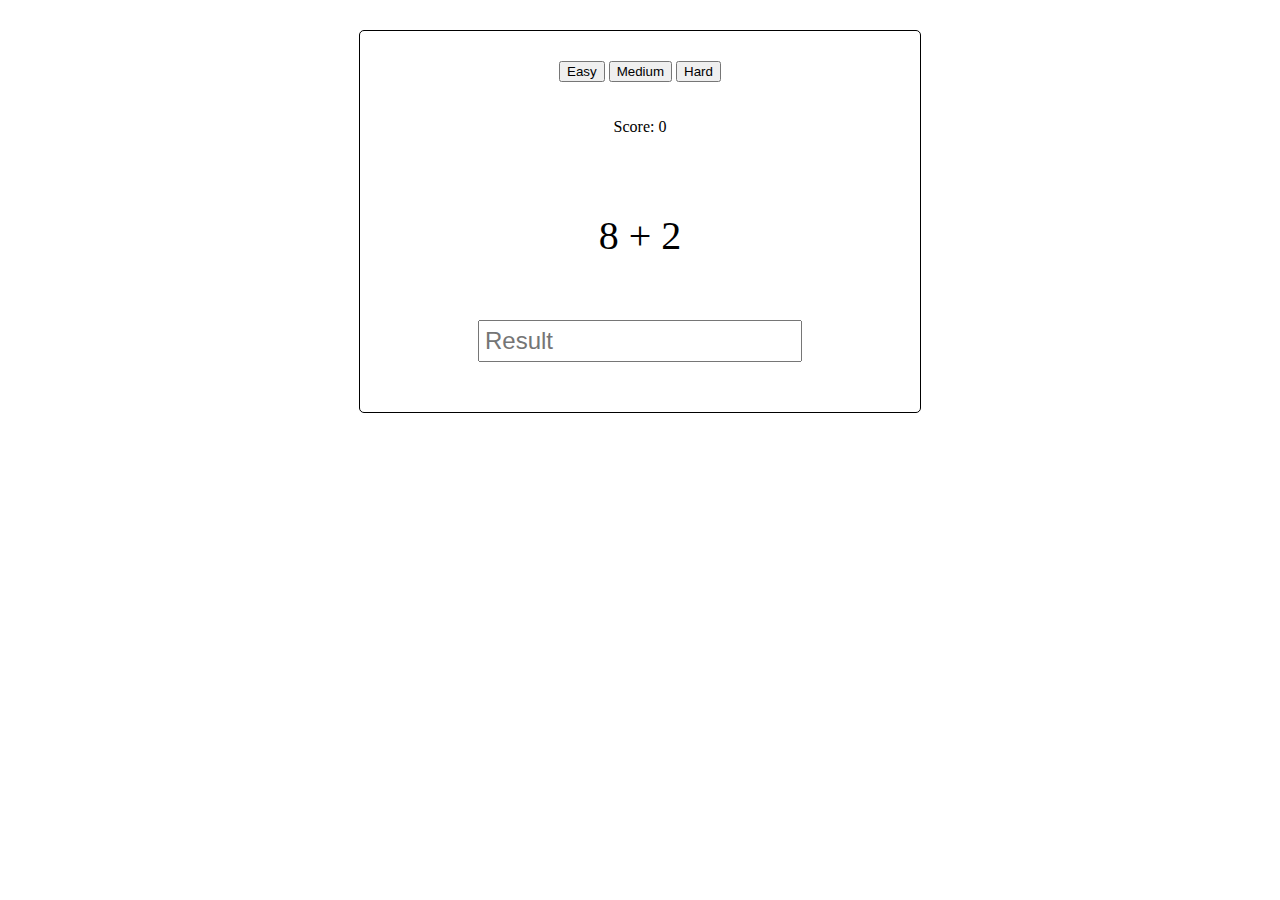
<file: proiecte/math game/index.html>
<!DOCTYPE html>

<html>
    <head>
        <title>Math Game</title>

        <meta name="viewport" content="width=device-width, initial-scale=1">

        <link rel="stylesheet" href="style.css">
       
        <script src="script.js" defer></script>
    </head>

    <body>
        <div id="game">
            <div class="dificulty">
                <button onclick="newGame(10)">Easy</button>
                <button onclick="newGame(100)">Medium</button>
                <button onclick="newGame(1000)">Hard</button>
            </div>

            <div class="canvas">
                <p>
                    Score: <span id="score"></span>
                </p>
                <p id="problema"> </p>
                <input type="number" id="rezultat" placeholder="Result">
            </div>
        </div>
    </body>
</html>
</file>
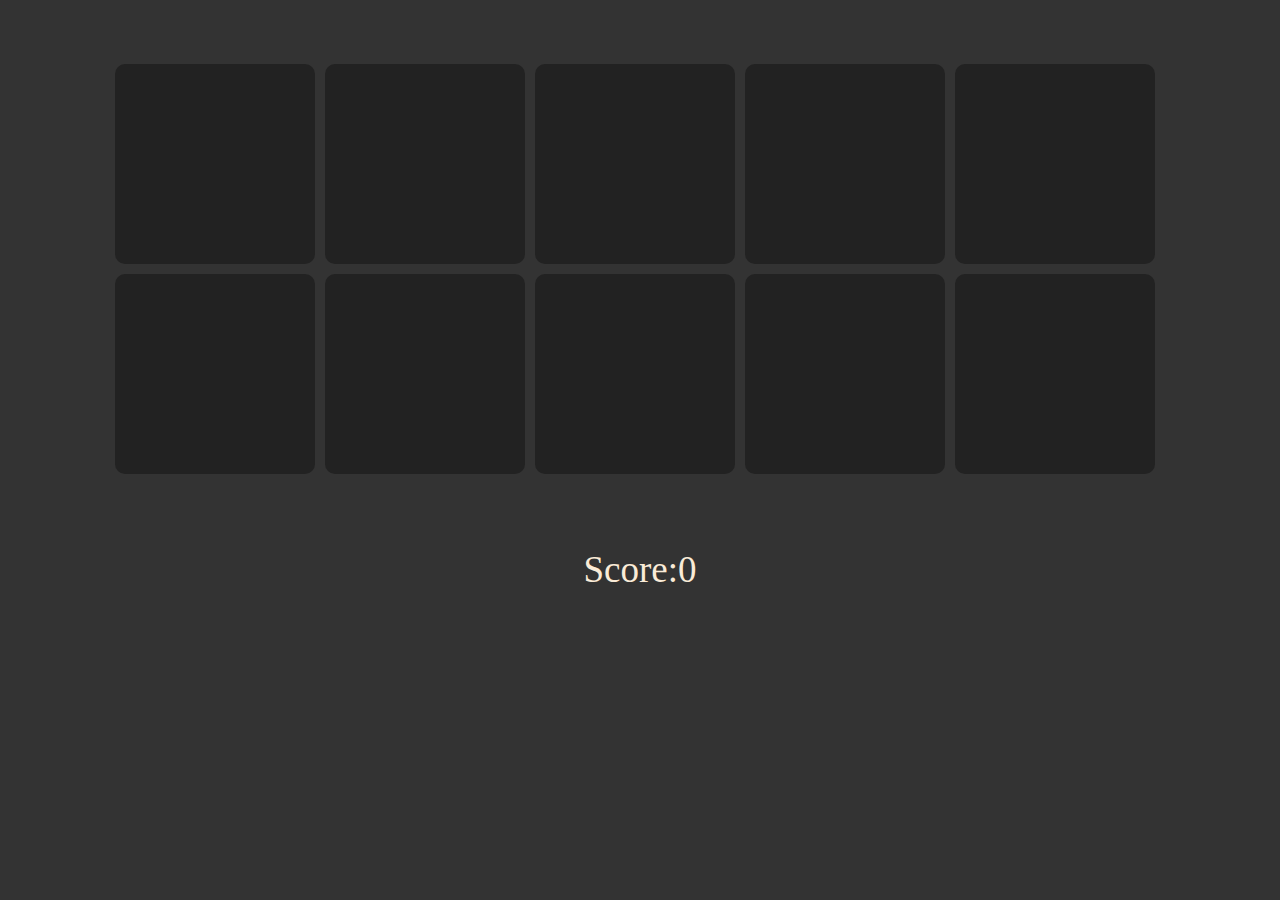
<file: proiecte/memory game/index.html>
<!DOCTYPE html>

<html>
 <head>
    <title>memory game</title>
    <meta charset="UTF-8">
    <link rel="stylesheet" href="style.css">
    <script src="script.js" defer></script>
 </head>

 <body>
    <div id="container"> </div>
    <div id="score"></div>
 </body>
</html>
</file>
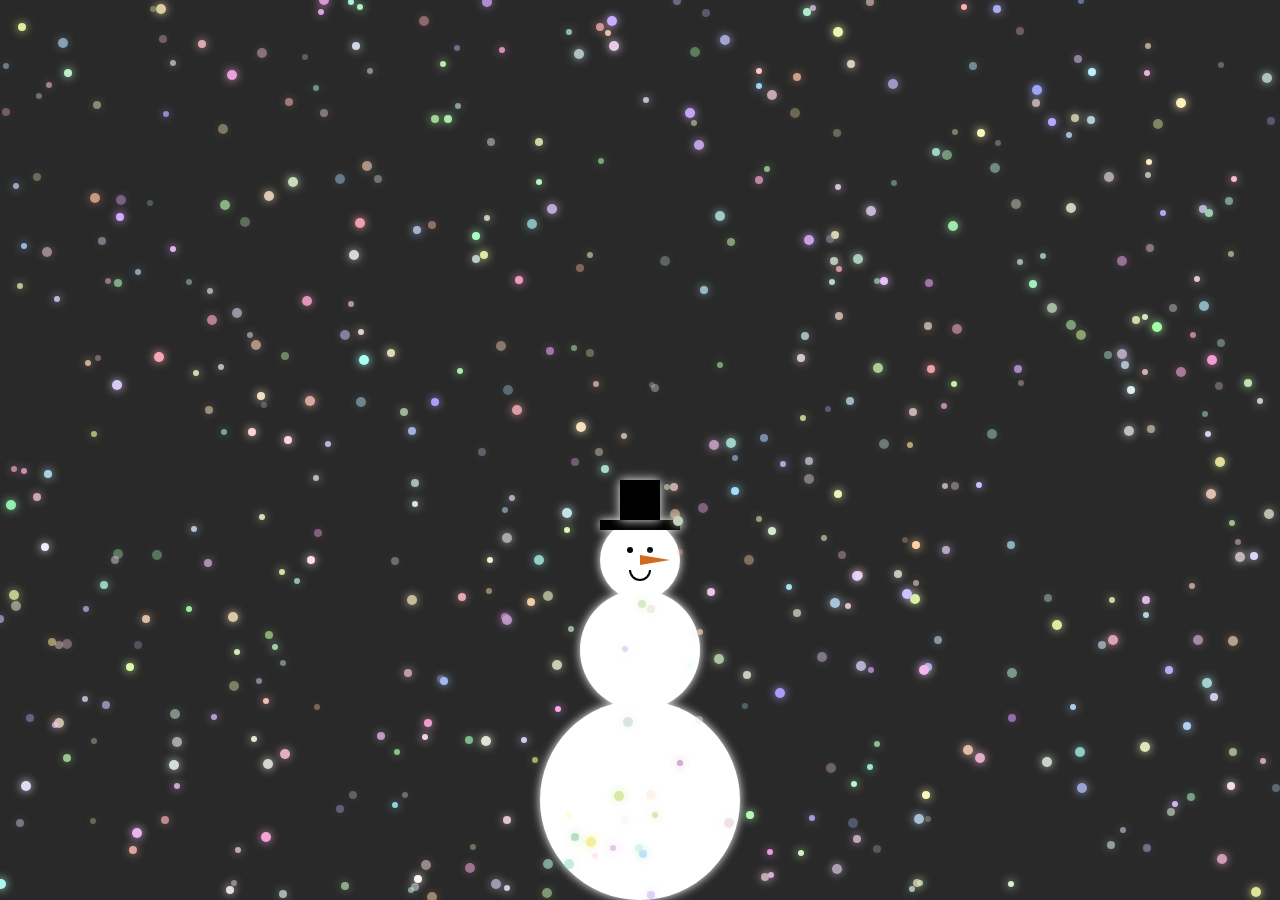
<file: proiecte/om de zapada/index.html>
<!DOCTYPE html>
<html>
    <head>
        <link rel="stylesheet" href="style.css">
        <script src="script.js" defer></script>
    </head>
    <body>
        <canvas id="canvas"></canvas>
    </body>
</html>
</file>
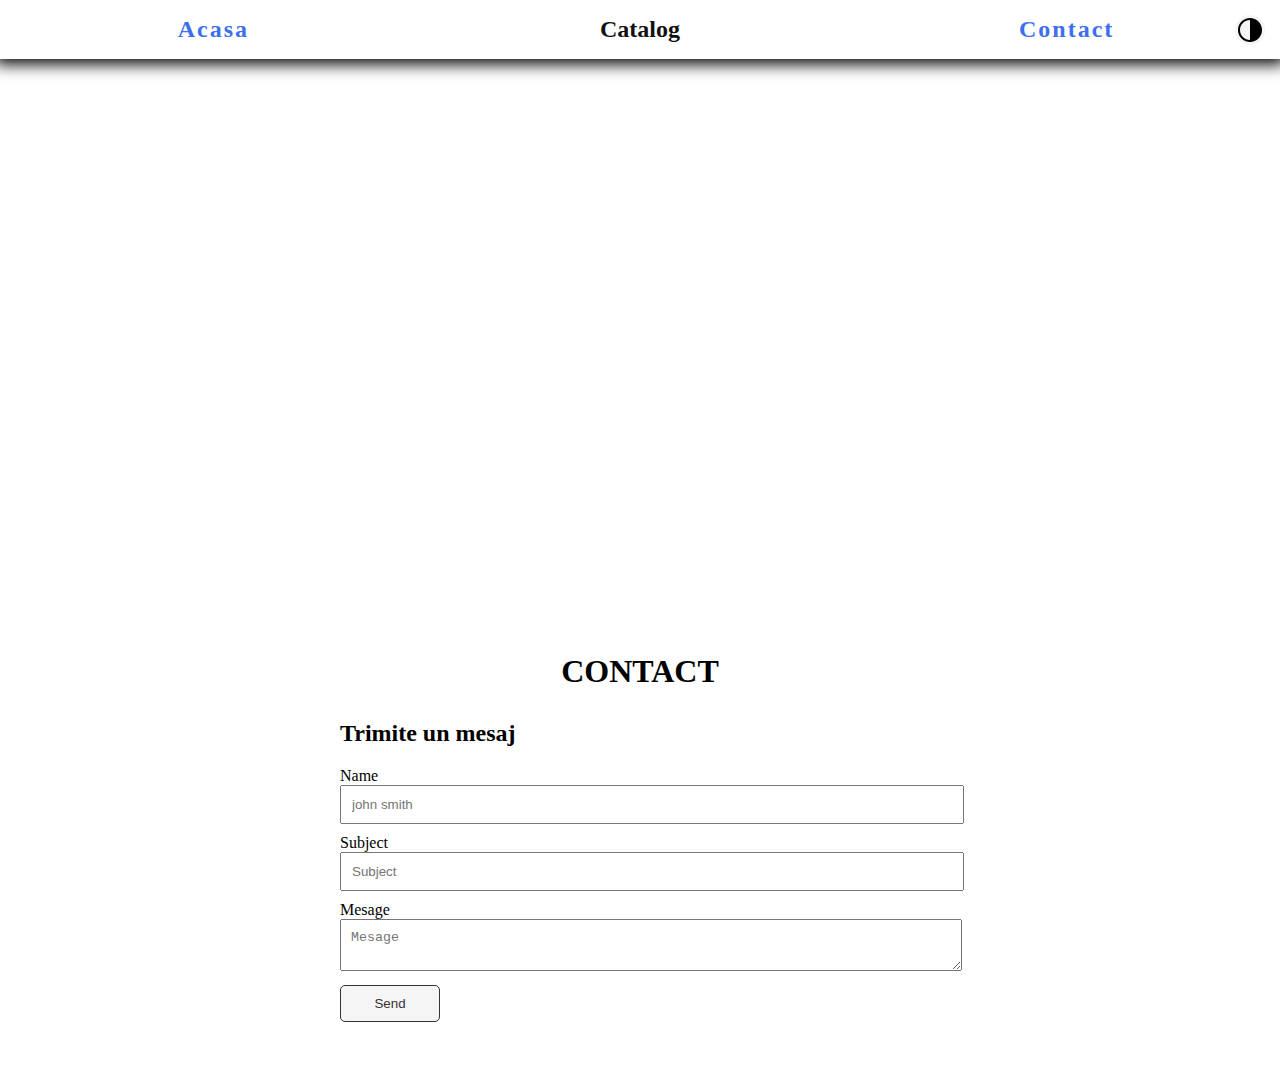
<file: contact.html>
<!DOCTYPE html>
<html>
    <head>
        <title>Contact</title>
<link rel="stylesheet" href="./style/style.css">
<meta name="viewport" content="width=device-width, initial-scale=1.0">
<!-- aplicam stilul elementului cu atributul href care contine.. -->
<style>
    .nav-menu .nav-link[href^=contact]{
        color: rgb(61, 111, 238);
        letter-spacing: 2px;
    }
</style>
    </head>
    <body>
        <!-- meniu navigatie -->
        <nav>
            <ul class="nav-menu">
                <li>
                    <a href="acasa.html" class="nav-link">Acasa</a>
                </li>
                <li>
                    <a href="catalog.html" class="nav-link">Catalog</a>
                </li>
                <li>
                    <a href="contact.html" class="nav-link">Contact</a>
                </li>
            </ul>
            <span id="mode-toggle"></span>
        </nav>
        <!-- meniu navigatie -->

        <iframe src="https://www.google.com/maps/embed?pb=!1m18!1m12!1m3!1d2762.6935355800397!2d21.31808407610854!3d46.17675597109456!2m3!1f0!2f0!3f0!3m2!1i1024!2i768!4f13.1!3m3!1m2!1s0x47459996dc342647%3A0x359e2ce586db5efd!2sCode%20School%20Clubs%20Arad!5e0!3m2!1sro!2sro!4v1671356317582!5m2!1sro!2sro" width="600" height="450" style="border:0;" allowfullscreen="" loading="lazy" referrerpolicy="no-referrer-when-downgrade"></iframe>

        <div class="container-contact">
            <h1>Contact</h1>

            <div class="contact-box">
                <h2>Trimite un mesaj</h2>

                <form>
                    <div>
                        <label >Name</label>
                        <input type="text" id="name" placeholder="john smith">
                    </div>
        
                    <div>
                        <label >Subject</label>
                        <input type="text" id="subject" placeholder="Subject">
                    </div>
                    
                    <div>
                        <label >Mesage</label>
                        <textarea  id="mesage" placeholder="Mesage"></textarea>
                    </div>
                    <button type="submit" id="send-btn">Send</button>
                </form>

            </div>
        </div>

        <script src="./js/app.js"></script>
        <script src="./js/contact.js"></script>
    </body>
</html>
</file>
<file: proiecte/math game/style.css>
#game{
    max-width: 500px;
    border: 1px solid black;
    border-radius: 5px;
    padding: 30px ;
    margin: 30px auto ;
    text-align: center;
}

.canvas{
    min-height: 300px;
    display: flex;
    flex-direction: column;
    align-items: center;
    justify-content: space-around;
}

#problema {
    font-size: 40px;
    margin: 20px 0;
}

#rezultat {
    font-size: 24px;
    padding: 5px;
}
</file>
<file: proiecte/memory game/style.css>
body{
 background-color: #333;
}
#container{
    display: flex;
    justify-content: center;
    max-width: 1200px;
    margin: 64px auto;
    flex-wrap: wrap;
}

.card{
    display: flex;
    justify-content: center;
    align-items: center;
    min-width: 200px;
    height: 200px;
    background-color: #222;
    margin: 0 10px 10px 0;
    border-radius: 10px;
    font-size: 6em;
    opacity: 100%;
    transition: all 0.3s;
}

.card:hover{
    cursor: pointer;
    background-color: rgb(40, 40, 40);
    transform: rotate(-1deg) scale(0.95);
}

.found{
    opacity: 0;
}

p{
    opacity: 0;
    transition: all 0.3s;
    user-select: none;
}

.active p{
    opacity: 100%;
}

#score{
    text-align: center;
    font-size: 37px;
    color: antiquewhite;
}
</file>
<file: proiecte/om de zapada/style.css>
body{
    margin: 0%;
    height: 100vh;
    display: flex;
    align-items: center;
    justify-content: center;
    background-color: rgb(41, 41, 41);
}
</file>
<file: style/style.css>
body{
    margin: 0%;
}

body.dark-mode{
    background-color: #333;
    color: aliceblue;
}
/* meniu navigatie */
.nav-menu{
    display: flex;
    justify-content: center;
    align-items: center;
    width: 100%;
    padding: 0%;
    margin: 0%;
    list-style: none;
    box-shadow: 0px 0px 15px 5px #000000;
}

/* dark-mode meniu nav */
.dark-mode .nav-menu{
    box-shadow: 0px 0px 15px 5px #858484;
}

.nav-menu li{
    /* width 33.3% */
    flex: 1;
    text-align: center;
    font-weight: bold;
    cursor: pointer;
    padding: 1rem;
}

.nav-menu .nav-link{
    text-decoration: none;
    font-size: 1.5rem;
    color: #111;
}

 /* dark-mode */
.dark-mode .nav-menu .nav-link{
    color: aliceblue;
}

.nav-menu li:hover .nav-link{
    transition: all 0.3s ease-in-out;
    color: rgb(61, 111, 238);
    letter-spacing: 2px;
}

#mode-toggle{
    background-image: url(../img/dark.svg);
    background-position: center;
    background-repeat: no-repeat;
    background-color: whitesmoke;
    border-radius: 50%;
    position: absolute;
    top: 15px;
    right: 15px;
    width: 30px;
    height: 30px;
    transition: transform 0.5s linear;
}
#mode-toggle:hover{
    cursor: pointer;
    transform: rotate(180deg);
}
/* sectiune jumbotron */

.jumbotron-section{
    position: relative;
    display: flex;
    flex-direction: column;
    justify-content: center;
    align-items: center;
    height: calc(100vh - 60px);
    padding: 0 30pxs;
    background: linear-gradient(
        rgba(255,255,255,0.25),
        rgba(0,0,0,0.45)
    ),
    url('https://source.unsplash.com/1600x900/?html');
    background-position: center;
    background-size: cover;
    background-repeat: no-repeat;
    color: whitesmoke;
    text-shadow: 0px 0px 1px black;
    font-size: 2em;
}
@keyframes color-change{
   0%{
    filter: hue-rotate(0deg);
   }
   50%{
    filter: hue-rotate(360deg);
   }
   100%{
    filter: hue-rotate(0deg);
   }
}

.jumbotron-section .overlay{
    position: absolute;
    top: 0%;
    right: 0%;
    left: 0%;
    bottom: 0%;
    background-color: rgba(0,0,0,0.25);
}

.jumbotron-section h1,
.jumbotron-section p{
    font-weight: 400;
    z-index: 1 ;
}
/* sectiune text */
.page-content{
    display: flex;
    justify-content: center;
    align-items: center;
    padding: 30px;
    max-width: 1000px;
    margin: 10px auto;
}
.page-content .page-content--text{
    margin-right: 30px;
    width: 30%;
}
.page-content .page-content--img{
    width: 50%;
    border-radius: 15px;
    animation: color-change 1s infinite;
}

/* SECTIUNE CARDURI */
.cards-container{
    padding: 50px 30px;

}
.cards-container h2{
    font-size: 40px;
    text-align: center;
}
.cards-list{
    display: grid;
    grid-gap: 1rem;
    list-style-type: none;
    padding: 0%;
    max-width: 1200px;
    margin: 0 auto;
}
.card img{
    width: 100%;
    border-radius: 5px;
}
.cards-list li{
    padding: 0;
    margin: 0;
}
.card{
    padding: 25px;
    border: 1px solid black;
    border-radius: 5px;
}

/* dark-mode carduri */
.dark-mode .card{
    border: 1px solid rgb(198, 198, 198)
}

.card .card-content button{
    background-color: whitesmoke;
    color: #000000;
    border: 1px solid black;
    border-radius: 5px;
    width: 100%;
    text-transform: uppercase;
    cursor: pointer;
    line-height: 40px;
    transition: all 0.3s linear;
}
/* dark-mode la buton */

.dark-mode .card .card-content button{
    background-color: #333;
    color: whitesmoke;
    border-color: whitesmoke;
}
.card .card-content button:hover{
    background-color: #000000;
    color: whitesmoke;
    border: 1px solid whitesmoke;
}
/* dark-mode la botton */
.dark-mode .card .card-content button:hover{
    background-color: aliceblue;
    color: #333
}

/* sectiune footer */
footer{
    background-color: black;
    color: whitesmoke;
    padding: 20px 30px;
}
footer p{
    text-align: center;
    margin: 0;
} 

/* Pagina catalog */
.catalog {
    margin: 40px auto;
    padding: 50px 30px;
}

.catalog form {
    margin: 20px auto;
    text-align: center;
}

.catalog form input {
    min-width:50%;
    line-height: 30px;
    margin-top: 20px;
    padding: 5px;
    
    border: 1px 1px solid black;
    border-radius: 15px;
}

.catalog form button {
    width: 100px;
    line-height: 30px;
    margin-top: 20px;
    padding: 5px;
    border: 1px solid black;
    border-radius: 15px;
    background-color: whitesmoke;
    color: black;
    cursor: crosshair;
    transition: all 0.5s linear;
}

.catalog form button:hover {
    background-color: black;
    color: whitesmoke;
    border:1px solid whitesmoke
}

/* Catalog Dark Mode */
.dark-mode .catalog form button {
    background-color: black;
    color: whitesmoke;
}

.dark-mode .catalog form button:hover {
    background-color: whitesmoke;
    color: black;
    border: 1px solid black;
}

@media only screen and (max-width: 600px){
    .jumbotron-section h1{
        margin: 5px 30px !important;
        font-size: 1.2em;
    }
    .jumbotron-section p{
        font-size: 0.8em;
        margin: 0 30px;
    }
    .page-content{
        display: block;
    }
    .page-content .page-content--img ,
    .page-content .page-content--text{
        width: 100%;
    }
    .nav-menu{
        width: 80%;
        box-shadow: none;
    }
}

/* pagina contact */
iframe{
    width: 100%;
    height: 500px;
    margin: 20px auto;
}

.container-contact{
    margin: 50px auto;
}

.container-contact h1{
    text-align: center;
    text-transform: uppercase;
}

.contact-box{
    max-width: 600px;
    margin: 30px auto;
}

.contact-box input, 
.contact-box textarea{
    width: 100%;
    padding: 10px;
    margin-bottom: 10px;
}

.contact-box button{
    width: 100px;
    padding: 10px;
    border-radius: 5px;
    border: 1px solid #333;
    background-color: whitesmoke;
    color: #333;
    cursor: pointer;
}

.contact-box button:hover{
    border-color: white;
    background-color: #333;
    color: whitesmoke;
    transition: all 0.5s;
}

/* dark-mode buton */

.dark-mode .contact-box button{
    width: 100px;
    padding: 10px;
    border-radius: 5px;
    border: 1px solid whitesmoke;
    background-color: #333;
    color: whitesmoke;
    cursor: pointer;
}

.dark-mode .contact-box button:hover{
    border-color: rgb(0, 0, 0);
    background-color: whitesmoke;
    color: #333;
    transition: all 0.5s;
}

@media only screen and (min-width: 600px) {
    /* .cards-list{
        grid-template-columns: 1fr 1fr;
    } */
}
@media only screen and (min-width: 900px) {
    .cards-list{
        grid-template-columns: 1fr 1fr 1fr;
    }
}
</file>
